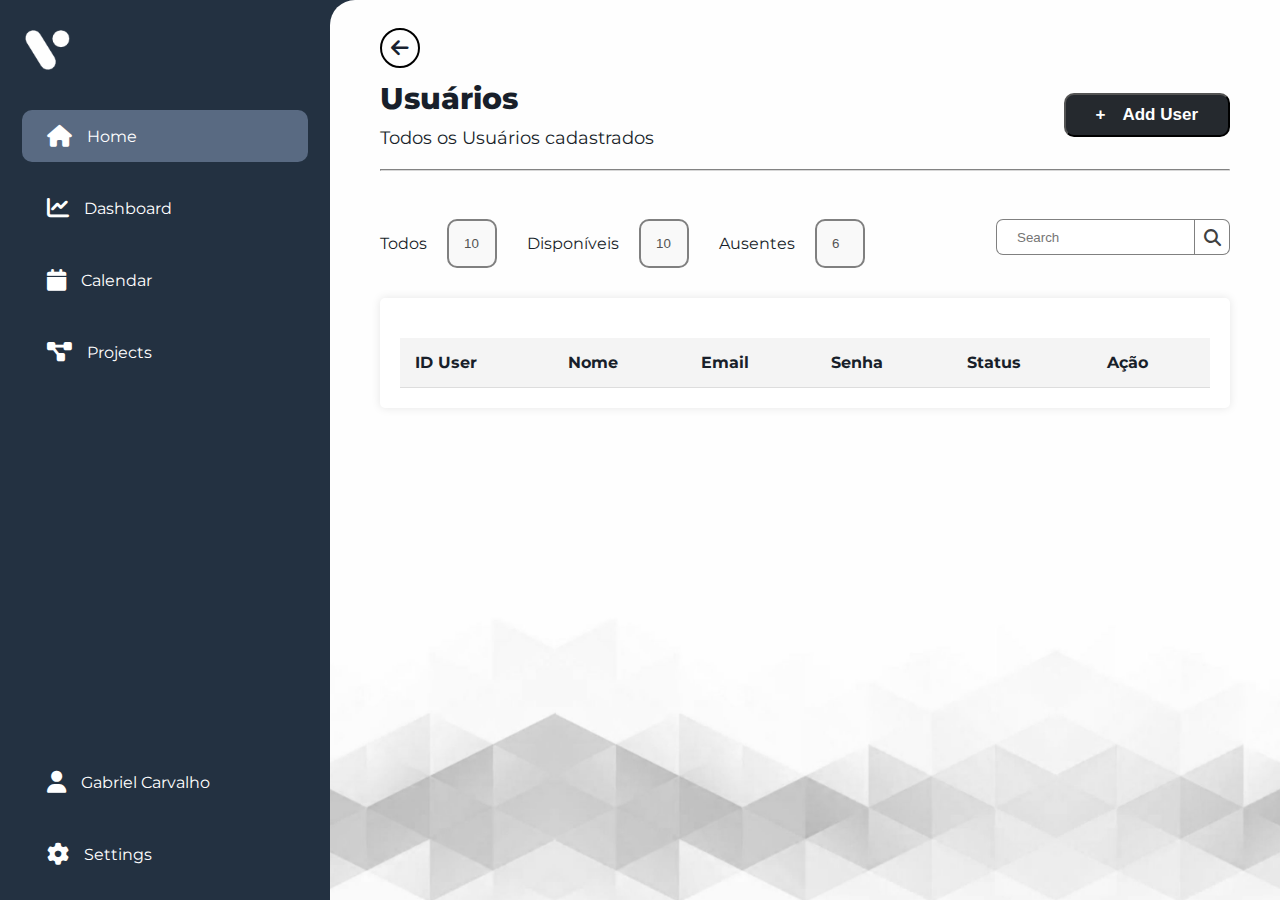
<file: user.html>
<!DOCTYPE html>
<html lang="pt-br">

<head>
    <meta charset="UTF-8">
    <meta http-equiv="X-UA-Compatible" content="IE=edge">
    <meta name="viewport" content="width=device-width, initial-scale=1.0">
    <title>Page - User</title>
    <link rel="stylesheet" href="./css/assets/main.css">
    <link rel="stylesheet" href="./css/user.css">
</head>

<body>
    <header class="header">
        <div class="menu-toggle"><i class="fas fa-bars"></i></div>
    </header>
    <aside>
        <div class="sidebar">
            <div class="logo">
                <a href="./index.html"><img src="./img/logo_adm_branco_v.png" alt="NSA Online Logo"></a>
            </div>
            <ul>
                <li><a href="./index.html" class="active"><i class="fas fa-home"></i> Home</a></li>
                <li><a href=""><i class="fa-solid fa-chart-line"></i>Dashboard</a></li>
                <li><a href=""><i class="fa-solid fa-calendar"></i>Calendar</a></li>
                <li><a href=""><i class="fa-solid fa-diagram-project"></i>Projects</a></li>
            </ul>
            <div class="suporte">
                <ul>
                    <li><a href=""><i class="fas fa-user"></i>Gabriel Carvalho</a></li>
                    <li><a href=""><i class="fas fa-cog"></i> Settings</a></li>
                </ul>
            </div>
        </div>
    </aside>

    <main class="main">
        <div class="btn-return"><i class="fa-solid fa-arrow-left" style="color: #18212f;"></i></div>
        <div class="introduction">
            <div class="content-introduction">
                <h3>Usuários</h3>
                <p>Todos os Usuários cadastrados</p>
            </div>
            <button class="btn-add-product">+&emsp;Add User</button>
        </div>

        <hr style="border-color: rgb(215, 215, 215); margin: 0 50px;">
        <br><br>

        <div class="filtros-base">
            <div class="filtros">
                <div class="category-user">
                    <p>Todos</p>
                    <input type="text" value="10" disabled>
                </div>

                <div class="category-user">
                    <p>Disponíveis</p>
                    <input type="text" value="10" disabled>
                </div>

                <div class="category-user">
                    <p>Ausentes</p>
                    <input type="text" value="6" disabled>
                </div>

            </div>

            <div class="search-container">
                <input type="text" class="search-input" id="search-input" placeholder="Search" />
                <label for="search-input" class="search-icon">
                    <i class="fa-solid fa-magnifying-glass"></i>
                </label>
            </div>
        </div>

        <section class="transactions">
            <table>
                <thead>
                    <tr>
                        <th>ID User</th>
                        <th>Nome</th>
                        <th>Email</th>
                        <th>Senha</th>
                        <th>Status</th>
                        <th>Ação</th>
                    </tr>
                </thead>
                <tbody>
                </tbody>
            </table>
        </section>
    </main>

    <script src="./js/sidebar.js"></script>
    <script src="./js/mainUser.js" type="module"></script>
</body>

</html>
</file>
<file: css/user.css>
/* MAIN STYLE */
.main {
  position: relative;
}

/* RETURN BUTTON */
.btn-return {
  height: 40px;
  width: 40px;
  border-radius: 50%;
  border: 2px solid black;
  display: flex;
  justify-content: center;
  align-items: center;
  position: absolute;
  font-size: 20px;
  top: 28px;
  left: 50px;
}

/* INTRODUCTION AND ADD PRODUCT BUTTON */
.introduction {
  padding: 10px 50px;
  display: flex;
  justify-content: space-between;
  align-items: center;
  margin-bottom: 10px;
  margin-top: 30px;
}

.introduction .content-introduction {
  display: flex;
  flex-direction: column;
  gap: 10px;
}

.introduction .content-introduction h3 {
  font-size: 30px;
  font-weight: 800;
}

.introduction .content-introduction p {
  font-size: 18px;
  font-weight: 400;
}

.introduction .btn-add-product {
  padding: 10px 30px;
  background-color: #25292e;
  border-radius: 10px;
  color: white;
  font-weight: 700;
  font-size: 17px;
}

/* BASE FILTERS AND SEARCH CONTAINER */
.filtros-base {
  width: 100%;
  height: auto;
  padding: 10px 50px;
  display: flex;
  justify-content: space-between;
  align-content: center;
}

.filtros {
  display: flex;
  gap: 30px;
}

.filtros .category-user {
  display: flex;
  justify-content: center;
  align-items: center;
  gap: 20px;
}

.filtros .category-user p {
  font-size: 16px;
}

.filtros .category-user input {
  padding: 15px;
  width: 50px;
  border-radius: 10px;
  border: 2px solid gray;
}

.search-container {
  height: 36px;
  width: auto;
  display: flex;
  align-items: center;
  background-color: gray;
  border-radius: 7px;
  padding: 1px;
  gap: 1px;
}

.search-container .search-input {
  height: 34px;
  border-radius: 6px 0 0 6px;
  border: none;
  padding-left: 20px;
}

.search-container .search-icon {
  background-color: white;
  height: 34px;
  width: 34px;
  display: flex;
  justify-content: center;
  align-items: center;
  font-size: 17px;
  color: rgb(64, 64, 64);
  border-radius: 0 6px 6px 0;
}

/* TRANSACTIONS TABLE */
.transactions {
  background-color: #fff;
  padding: 20px;
  border-radius: 5px;
  box-shadow: 0 0 10px rgba(0, 0, 0, 0.1);
  margin: 20px 50px;
}

.transactions table {
  width: 100%;
  border-collapse: collapse;
  margin-top: 20px;
}

.transactions table th,
.transactions table td {
  padding: 15px;
  text-align: left;
  border-bottom: 1px solid #ddd;
}

.transactions table th {
  background-color: #f4f4f4;
}

/* STYLES FOR DIFFERENT TRANSACTION STATES */
.transactions table .treated {
  color: green;
}

.transactions table .received {
  color: blue;
}

.transactions table .available .status {
  padding: 5px 10px;
  width: 130px;
  text-align: center;
  border-radius: 50px;
  border: 2px solid rgb(0, 194, 0);
  color: rgb(0, 194, 0);
  font-weight: 600;
}

/* UPDATE AND DELETE BUTTONS IN THE TABLE */
.transactions table .method {
  display: flex;
  gap: 10px;
}

.transactions table .update,
.transactions table .delete {
  cursor: pointer;
  background: none;
  border: none;
  font-size: 16px;
  height: 40px;
  width: 40px;
  border-radius: 50%;
  display: flex;
  justify-content: center;
  align-items: center;
  font-size: 17px;
}

.transactions table .update {
  color: #3881ff;
  border: 3px solid #3881ff;
  background-color: white;
}

.transactions table .delete {
  color: #e62e00;
  border: 3px solid #e62e00;
  background-color: white;
}


@media (max-width: 480px) {
  .btn-return {
      left: 30px;
  }

  .introduction {
      padding: 10px 30px;
      margin-top: 60px;
  }

  .introduction .content-introduction h3 {
      font-size: 26px;
  }

  .introduction .content-introduction p {
      font-size: 14px;
  }

  .introduction .btn-add-product {
      padding: 10px 30px;
      font-size: 12px;
  }

  .filtros-base {
      padding: 10px 30px;
      display: flex;
      flex-direction: column;
      justify-content: center;
      align-content: center;
      gap: 20px;
  }

  .filtros {
      gap: 20px;
      margin: auto;
  }

  .filtros .category-user p {
      font-size: 12px;
  }

  .filtros .category-user input {
      padding: 10px;
      width: 40px;
      border-radius: 10px;
      border: 2px solid gray;
  }

  .search-container {
      height: 36px;
      width: max-content;
      display: flex;
      align-items: center;
      background-color: gray;
      border-radius: 7px;
      padding: 1px;
      gap: 1px;
      margin: auto;
  }

  .transactions {
    padding: 20px;
    margin: 20px 30px;
    overflow: auto;
    box-sizing: border-box;
  }
}

@media (max-width: 400px) {
  .filtros .category-user p {
      font-size: 10px;
  }

  .filtros .category-user input {
      padding: 7px;
      width: 35px;
      border-radius: 10px;
      border: 2px solid gray;
  }

}
</file>
<file: css/assets/main.css>
@import url(./reset.css);
@import url(./sidebar.css);
@import url(https://cdnjs.cloudflare.com/ajax/libs/font-awesome/6.5.2/css/all.min.css);
@import url("https://fonts.googleapis.com/css2?family=Montserrat:ital,wght@0,100..900;1,100..900&family=Poppins:ital,wght@0,100;0,200;0,300;0,400;0,500;0,600;0,700;0,800;0,900;1,100;1,200;1,300;1,400;1,500;1,600;1,700;1,800;1,900&display=swap");

body {
  font-family: "Montserrat", sans-serif;
  background-color: #233141;
}

main {
  margin-left: 330px;
  min-height: 100vh;
  height: 100%;
  padding: 40px 0;
  background-color: white;
  background: url(../../img/wallpaper_branco_preto.jpg) no-repeat bottom center/cover;
  border-radius: 25px 0 0 0 ;
  color: #181f2a;
}

@media (max-width: 900px) {
  main {
    margin-top: 70px;
    padding: 20px 5px;
    height: 100vh;
  }
}
</file>
